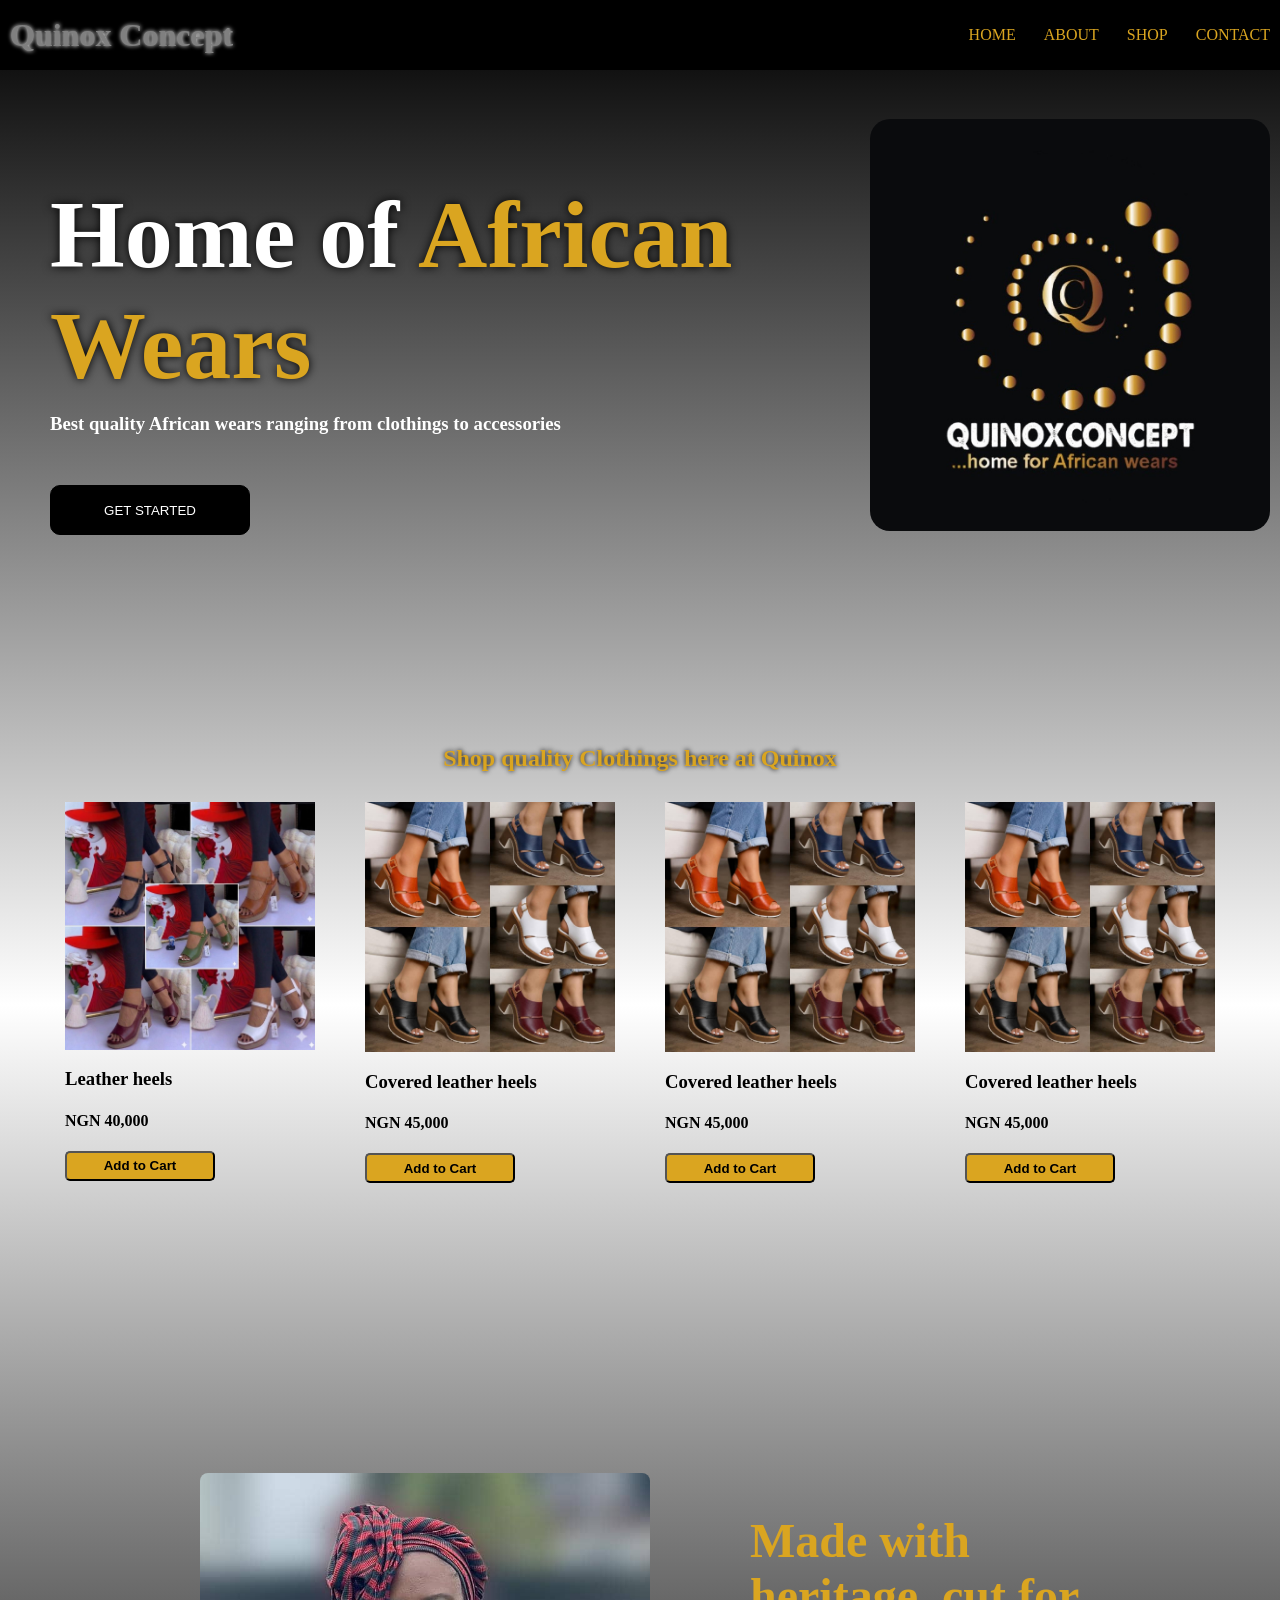
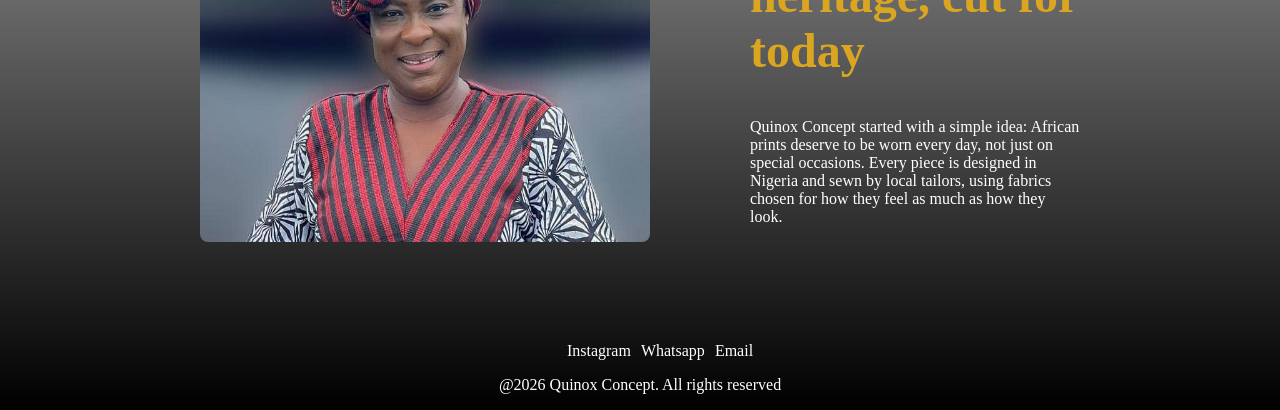
<file: index.html>
<html>
    <head>
        <meta charset="UTF-8">
        <meta name="viewport" content="width=device-width, initial-scale=1.0">
        <link rel="stylesheet" href="main.css">
        <title>Quinox Concept</title>
    </head>

    <body>
        <header class="navbar">
            <a href="#" class="logo" >Quinox Concept</a>
             <input type="checkbox" id="menu-toggle" class="menu-toggle">
             <label for="menu-toggle" class="hamburger">&#9776;</label>
            <nav>
                <ul class="navlinks">
                    <li><a href="#main">HOME</a></li>
                    <li><a href="#about">ABOUT</a></li>
                    <li><a href="#shop">SHOP</a></li>
                    <li><a href="#contact">CONTACT</a></li>
                </ul>
            </nav>
        </header>
        <div id="main"> 
         <div id="margin"> 
             <h1 id="head">Home of <span id="concept">African Wears</span> </h1>
             <h3 id="h4text">Best quality African wears ranging from clothings to accessories</h3>
             <div id="btn">
                 <a href="signup.html"><button id="btnn">GET STARTED</button></a>
             </div>
         </div>
         <img src="logoblack.jpg" id="image1">
        </div>


        <h2 id="ttt">Shop quality Clothings here at Quinox</h2>
        <div id="shop">
            <div>
                <img src="shoe.jpg" class="items">
                <h3>Leather heels</h3>
                <h4>NGN 40,000</h4>
                <button>Add to Cart</button>
            </div>
            <div>
                <img src="shoes.jpg" class="items">
                <h3>Covered leather heels</h3>
                <h4>NGN 45,000</h4>
                <button>Add to Cart</button>
            </div>
            <div>
                <img src="shoes.jpg" class="items">
                <h3>Covered leather heels</h3>
                <h4>NGN 45,000</h4>
                <button>Add to Cart</button>
            </div>
            <div>
                <img src="shoes.jpg" class="items">
                <h3>Covered leather heels</h3>
                <h4>NGN 45,000</h4>
                <button>Add to Cart</button>
            </div>
        </div>


        <div id="about">
            <img src="quinox.jpg">
            <div>
                <h2>Made with heritage, cut for today</h2>
                <p>Quinox Concept started with a simple idea: 
                    African prints deserve to be worn every day, not just on special occasions.
                    Every piece is designed in Nigeria and sewn by local tailors, 
                    using fabrics chosen for how they feel as much as how they look.
                </p>
            </div>

        </div>


        <footer id="footer">
            <nav>
                <ul class="footernav" id="contact">
                    <li><a href="https://instagram.com" target="_blank">Instagram</a></li>
                    <li><a href="https://wa.me/2348065938668" target="_blank">Whatsapp</a></li>
                    <li><a href="mailto:quinoxconcept@gmail.com">Email</a></li>
                </ul>
            </nav>
            <p>@2026 Quinox Concept. All rights reserved</p>
        </footer>

    </body>
</html>
</file>
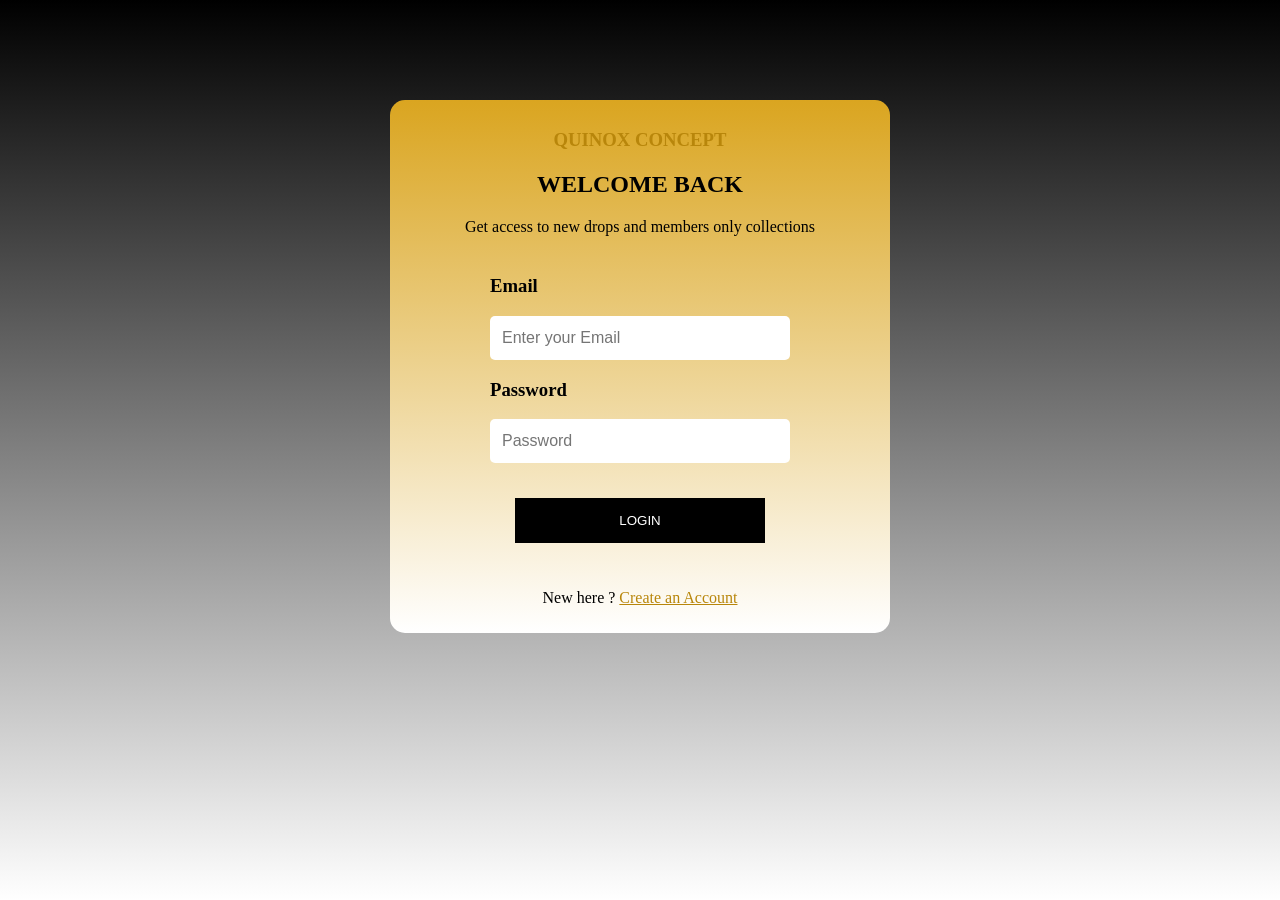
<file: login.html>
<html>
    <head>
        <meta charset="UTF-8">
        <meta name="viewport" content="width=device-width, initial-scale=1.0">
        <link rel="stylesheet" href="signup.css">
        <title>Quinox Concept login</title>
    </head>
    <body>
        <div class="signup">
            <h3><a href="index.html" id="backhome">QUINOX CONCEPT</a></h3>
            <h2>WELCOME BACK</h2>
            <P>Get access to new drops and members only collections</P>

            <div id="details">
              <div>
                 <h3>Email</h3>
                 <input type="email" placeholder="Enter your Email">
              </div>
              <div>
                 <h3>Password</h3>
                 <input type="password" placeholder="Password">
              </div>
            </div>

            <button id="btnnn">LOGIN</button>

            <p>New here ? <a href="signup.html">Create an Account</a></p>
             
        </div>
    </body>
</html>
</file>
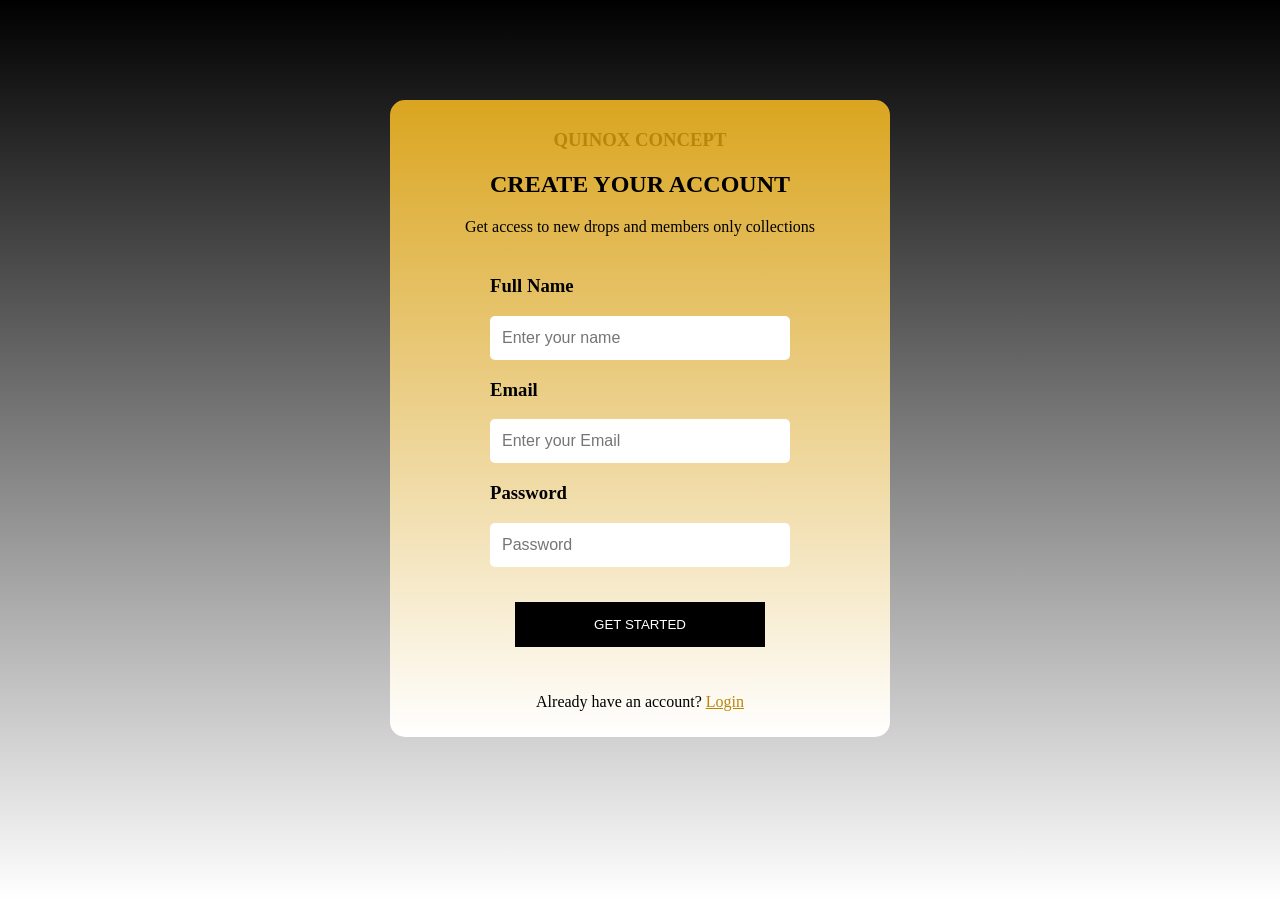
<file: signup.html>
<html>
    <head>
        <meta charset="UTF-8">
        <meta name="viewport" content="width=device-width, initial-scale=1.0">
        <link rel="stylesheet" href="signup.css">
        <title>Quinox Concept Sign up</title>
    </head>
    <body>
        <div class="signup">
            <h3><a href="index.html" id="backhome">QUINOX CONCEPT</a></h3>
            <h2>CREATE YOUR ACCOUNT</h2>
            <P>Get access to new drops and members only collections</P>

            <div id="details">
              <div>  
                 <h3>Full Name</h3>
                 <input type="text" placeholder="Enter your name">
              </div>
              <div>
                 <h3>Email</h3>
                 <input type="email" placeholder="Enter your Email">
              </div>
              <div>
                 <h3>Password</h3>
                 <input type="password" placeholder="Password">
              </div>
            </div>

            <button id="btnnn">GET STARTED</button>

            <p>Already have an account? <a href="login.html">Login</a></p>
             
        </div>
    </body>
</html>
</file>
<file: main.css>
* { box-sizing: border-box;
  }
img { max-width: 100%; height: auto; 
    }
body{
    background:linear-gradient(black,white,black);
    margin:0px;
}
#main{
    display:flex;
    flex-direction:row;
    align-items: center;
    justify-content: center;
    align-items: center;
    justify-content: space-between;
    margin-top: 15px;
    padding:10px;

}
#head{
    font-family: fantasy;
    font-weight: 900;
    font-size:600%;
    margin-bottom:10px;
    color:white;
    text-shadow: 0px 0px 10px black;
}
#h4text{
    margin:12px 0px;
    color:white;
}
#btn{
    display:flex;
    justify-content: start;
    margin-top:50px;
    
}
#btnn{
    width:200px;
    height:50px;
    background:black;
    border:1px solid black;
    border-radius:10px;
    text-shadow: 0px 0px 10px black;
    color:white;
    cursor:pointer;

}
#btnn a{
    text-decoration:none;
    color:white;
}
#btnn:hover{
    background:goldenrod;
    transform:translateY(-8px);
}
#btnn:active{
    transform:scale(0.85);
}
#margin{
    margin-left:20px;
    padding:20px;
}
#concept{
    color:goldenrod;
}
#image1{
    width:400px;
    border-radius: 20px;
}
#section2{
    display:flex;
    justify-content: center;
    padding-top: 40px;

}
#ttt{
    color:goldenrod;
    text-shadow:0px 0px 5px black;
    text-align: center;
    margin-top: 180px;
}
.navbar{
    display:flex;
    justify-content: space-between;
    list-style: none;
    align-items: center;
    padding:10px;
    background-color:black;
    color:white;

}
.logo{
    color:grey;
    text-decoration: none;
    font-weight: 700;
    font-size:200%;
    text-shadow:0px 0px 4px white;
}
.navlinks{
    display:flex;
    gap:28px;
    list-style:none;
}
.navlinks a{
    text-decoration: none;
    color:goldenrod;
}
.navlinks a:hover{
    color:white;
}
#shop{
    margin:10px;
    display:flex;
    justify-content: center;
    gap:50px;
    padding:10px;
}
.items{
    width:250px;
    transition:transform 0.3s;

}
.items:hover{
    transform:translateY( -10px);
}
#shop button{
    background:goldenrod;
    border-radius:5px;
    height:30px;
    width:150px;
    font-weight:bold;
}
#shop button:hover{
    background:whitesmoke;
    transform:translateY(-3px);
}
#about{
    display:flex;
    padding:80px 200px;
    margin-top:200px;
    justify-content: center;
    gap:100px;

}
#about img{
    width:450px;
    border-radius: 8px;
}
#about h2,p{
    font-family:fantasy;
    color:white;
}
#about h2{
    font-size: 300%;
    color:goldenrod;
}
#footer{
    margin-top:20px;
    text-align:center;
}
#footer h2{
    color:white;
}
.footernav{
    display:flex;
    justify-content: center;
    list-style: none;
    gap: 10px;
}
.footernav a{
    text-decoration:none;
    color:white;
}.footernav a:hover{
    color:goldenrod;
}
.menu-toggle,
.hamburger {
    display: none;
}
@media(max-width:768px){
    #main {
        flex-direction: column;
        text-align: center;
    }

    #margin {
        margin-left: 0;
        padding: 10px;
    }

    #head {
        font-size: 200%;
    }

    #btn {
        justify-content: center;
        margin-top: 30px;
    }

    #image1 {
        width: 100%;
        max-width: 320px;
    }
      body {
        background: black;
    }

    #ttt {
        margin-top: 50px;
        padding: 0 16px;
        font-size: 130%;
    }

    #shop {
        display: grid;
        grid-template-columns: 1fr 1fr;
        gap: 16px;
        margin: 10px 0;
        padding: 10px 16px;
    }

    #shop > div {
        text-align: center;
        color: white;
    }

    #shop h3 {
        font-size: 100%;
    }

    #shop h4 {
        color: goldenrod;
    }

    .items {
        width: 100%;
    }

    #shop button {
        width: 100%;
        height: 44px;
        font-size: 15px;
    }
      #about {
        flex-direction: column;
        padding: 40px 20px;
        margin-top: 40px;
        gap: 24px;
    }

    #about img {
        width: 100%;
    }

    #about h2 {
        font-size: 200%;
    }

    .footernav {
        flex-wrap: wrap;
        padding: 0 16px;
        gap: 6px 20px;
    }

    .footernav a {
        display: inline-block;
        padding: 12px 6px;
    }
      .navbar {
        position: sticky;
        top: 0;
        z-index: 10;
    }

    .logo {
        font-size: 140%;
    }

    .hamburger {
        display: block;
        color: goldenrod;
        font-size: 28px;
        padding: 6px 12px;
        cursor: pointer;
    }

    .navbar nav {
        display: none;
        position: absolute;
        top: 100%;
        left: 0;
        right: 0;
        background: black;
    }

    .menu-toggle:checked ~ nav {
        display: block;
    }

    .navlinks {
        flex-direction: column;
        gap: 0;
        margin: 0;
        padding: 0;
    }

    .navlinks a {
        display: block;
        padding: 16px 20px;
    }

}
</file>
<file: signup.css>
* {
    box-sizing: border-box;
}
body{
    background:linear-gradient(black,white);
}
.signup{
    width:90%;
    max-width:500px;
    padding:10px;
    border: none;
    text-align: center;
    display:block;
    margin:100px auto;
    background:linear-gradient(goldenrod,white);
    border-radius: 15px;
}
.signup a{
    color:darkgoldenrod;
}
#backhome{
    text-decoration: none;
    text-shadow: 0px 0px -2px black;;
}
#details{
    display:flex;
    flex-direction: column;
    padding:5px;
    align-items: center;
    text-align: justify;
}
#details > div{
    width:100%;
    max-width:300px;
}
#details input{
    height: 44px;
    width:100%;
    padding:0 12px;
    font-size:16px;
    border-radius:5px;
    border:none;
}
#details input:hover{
    border:2px solid black;
    transform:translate(4px)
    
}
#btnnn{
    margin:30px;
    width:250px;
    height:45px;
    color:white;
    background:black;
    border: none;
    cursor:pointer
}
#btnnn:hover{
    transform:translateY(-6px);
    background:goldenrod;

}
#btnnn:active{
    transform:scale(0.95);
}
@media (max-width: 600px) {
    .signup {
        margin: 40px auto;
        padding: 20px 12px;
    }
}
</file>
